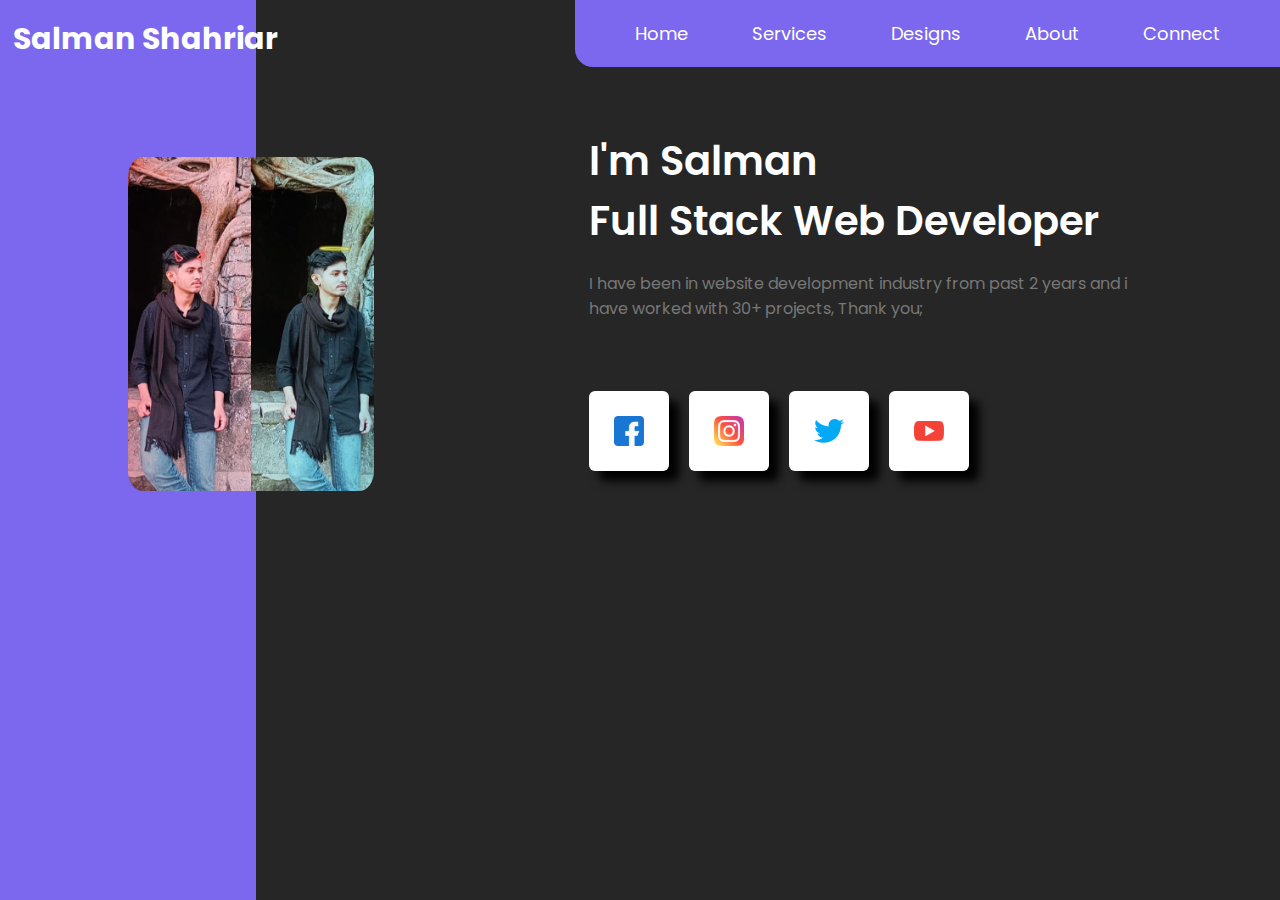
<file: index.html>
<html lang="en">
<head>
    <link rel="stylesheet" href="css/style.css">
    <meta charset="UTF-8">
    <meta http-equiv="X-UA-Compatible" content="IE=edge">
    <meta name="viewport" content="width=device-width, initial-scale=1.0">
    <title>Salman Shahriar</title>
    <link rel="shortcut icon" type="img/x-icon" href="css/img/logo.png">
    <!---google fonts-->
    <link rel="preconnect" href="https://fonts.gstatic.com">
<link href="https://fonts.googleapis.com/css2?family=Poppins:wght@600&display=swap" 
rel="stylesheet">

</head>
<body>
    <div class="header">
        <nav>
                <a href="" class="logo">Salman Shahriar</a>
                <div class="nav_links">
                <ul>
                    
                    <li><a href="index.html">Home</a></li>
                    <li><a href="services.html">Services</a></li>
                    <li><a href="designs.html">Designs</a></li>
                    <li><a href="about.html">About</a></li>
                    <li><a href="connect.html">Connect</a></li>
                </ul>
                </div>
        </nav>

        <div class="left-sidebar">
        </div>

                <div class="row">

                    <div class="left-col">
                        <img src="css/img/image1.png" alt="">
                    </div>

                    <div class="right-col">
                        <h1>I'm Salman<br>Full Stack Web Developer</h1>
                        <p>I have been in website development industry from past 2 years and i have worked with 30+ projects,  Thank you;</p>
                    
                        <div class="social-media">
                            <div class="icon">
                                
                                <img src="css/img/facebook.png">
                                <a href="https://www.facebook.com/salman.shahriar.965">
                                    <img src="css/img/link.png">
                                </a>
                            </div>

                        
                            

                           

                        
                            <div class="icon">
                                            
                                <img src="css/img/instagram.png">
                                <a href="https://www.instagram.com/salman_shahriar_/">
                                                <img src="css/img/link.png">
                                </a>
                            </div>

                            <div class="icon">
                                    
                                <img src="css/img/twitter.png">
                                <a href="">
                                        <img src="css/img/link.png">
                                </a>
                            </div>

                            <div class="icon">
                                        
                                    <img src="css/img/youtube.png">
                                    <a href="">
                                    <img src="css/img/link.png">
                                    </a>
                            </div>


                                        
                    </div>

                </div>

            </div>
        
    </div>
</body>
</html>
</file>
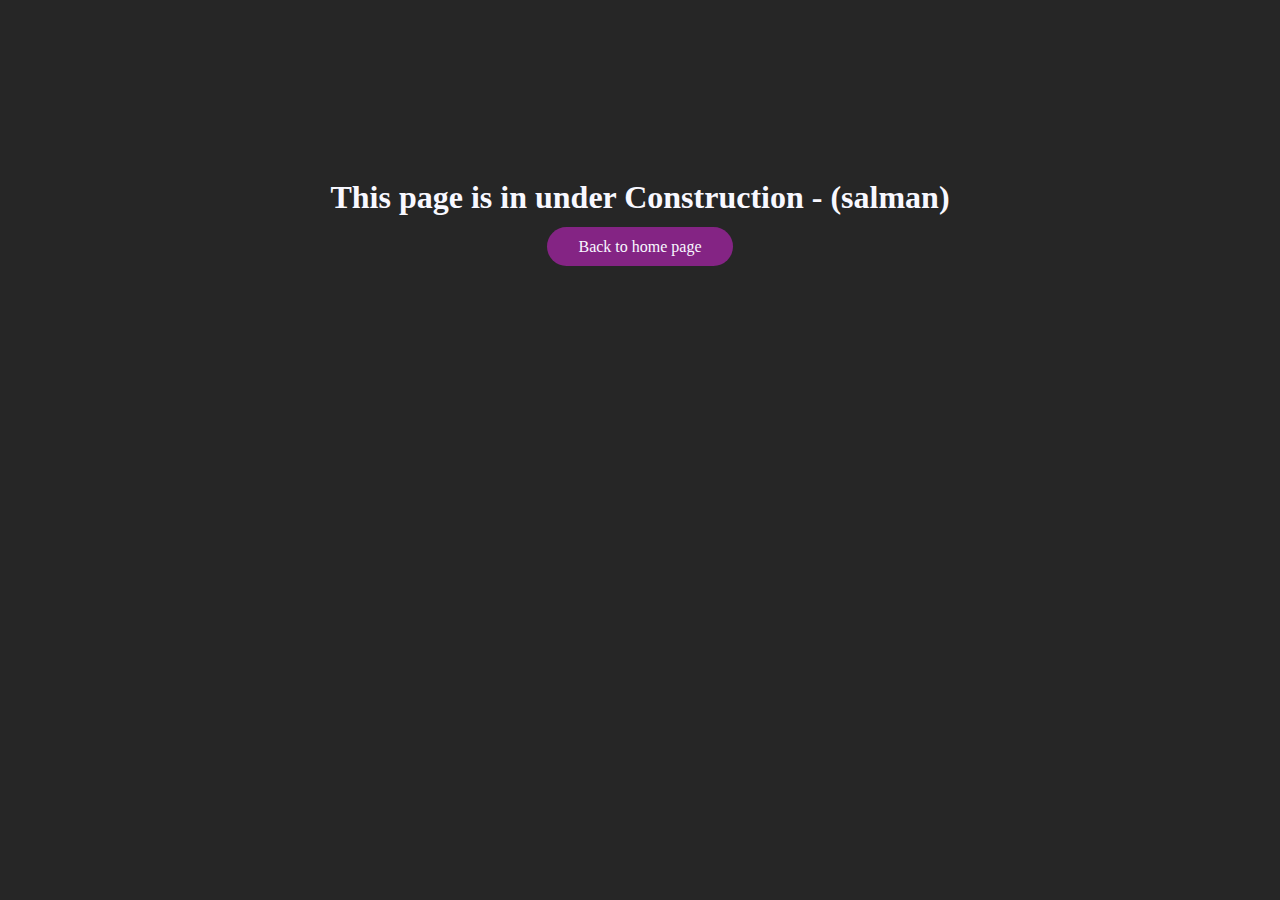
<file: about.html>
<!DOCTYPE html>
<html lang="en">
<head>
    <meta charset="UTF-8">
    <meta http-equiv="X-UA-Compatible" content="IE=edge">
    <meta name="viewport" content="width=device-width, initial-scale=1.0">
    <title>About</title>
    <style>
        body{
            text-align: center;
            background-color: #262626;
            color: #F8F8FF;
        }
        

    .bn{
    border: 1px solid transparent;
    padding: 10px 30px;
    text-decoration: none;
    border-radius: 50px;
    background-color: rgba(200, 34, 200, 0.582);
    color: #F8F8FF;
}   
.button :hover{
   background-color: #F8F8FF;
   color: rgba(200, 34, 200, 0.582);
   font-weight: 900;
   box-shadow: 10px 10px 10px black;
   transition: 0.3s ease;
}
section{
    display: grid;
    grid-template-columns: repeat(1,1fr);
    text-align: center;
    padding-top: 150px;
    background-color: #262626;
   }


   
        
    </style>
</head>
<body>
<section class="">
    <div class="section-1">
        <h1>This page is in under Construction - (salman)</h1>

    </div>
    <div class="button section-1">
        <a class="bn" href="index.html">Back to home page</a>
    </div>
</section>
    

</body>
</html>
</file>
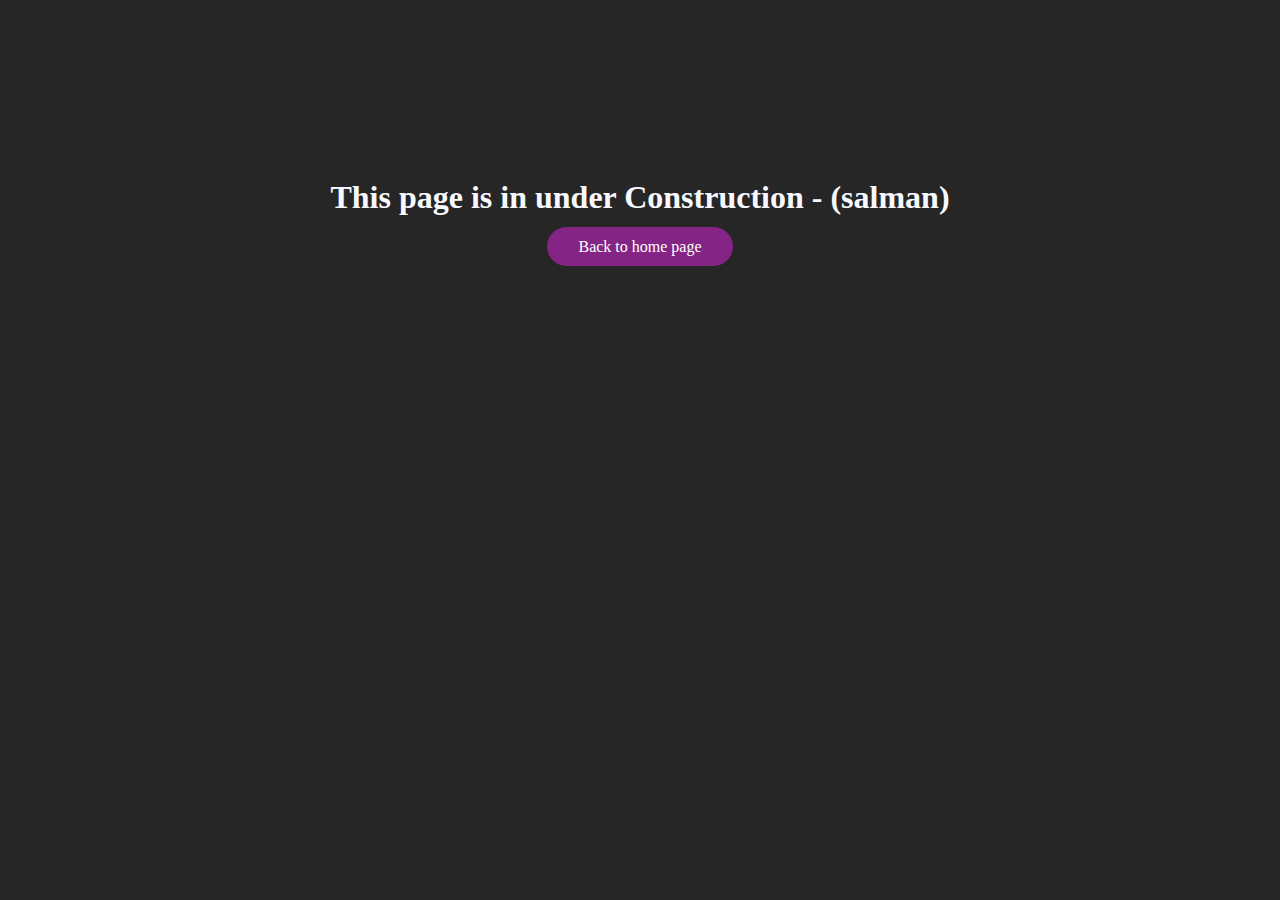
<file: connect.html>
<!DOCTYPE html>
<html lang="en">
<head>
    <meta charset="UTF-8">
    <meta http-equiv="X-UA-Compatible" content="IE=edge">
    <meta name="viewport" content="width=device-width, initial-scale=1.0">
    <title>Connect</title>
    <style>
        body{
            text-align: center;
            background-color: #262626;
            color: #F8F8FF;
        }
       
        
         
   

    .bn{
    border: 1px solid transparent;
    padding: 10px 30px;
    text-decoration: none;
    border-radius: 50px;
    background-color: rgba(200, 34, 200, 0.582);
    color: rgb(255, 255, 255);
}
.button :hover{
   background-color: #F8F8FF;
   color: rgba(200, 34, 200, 0.582);
   font-weight: 900;
   box-shadow: 10px 10px 10px black;
   transition: 0.3s ease;
}
section{
    display: grid;
    grid-template-columns: repeat(1,1fr);
    text-align: center;
    padding-top: 150px;
    background-color: #262626;
   }


   
        
    </style>
</head>
<body>
<section class="">
    <div class="section-1">
        <h1>This page is in under Construction - (salman)</h1>

    </div>
    <div class="button section-1">
        <a class="bn" href="index.html">Back to home page</a>
    </div>
</section>
    

</body>
</html>
</file>
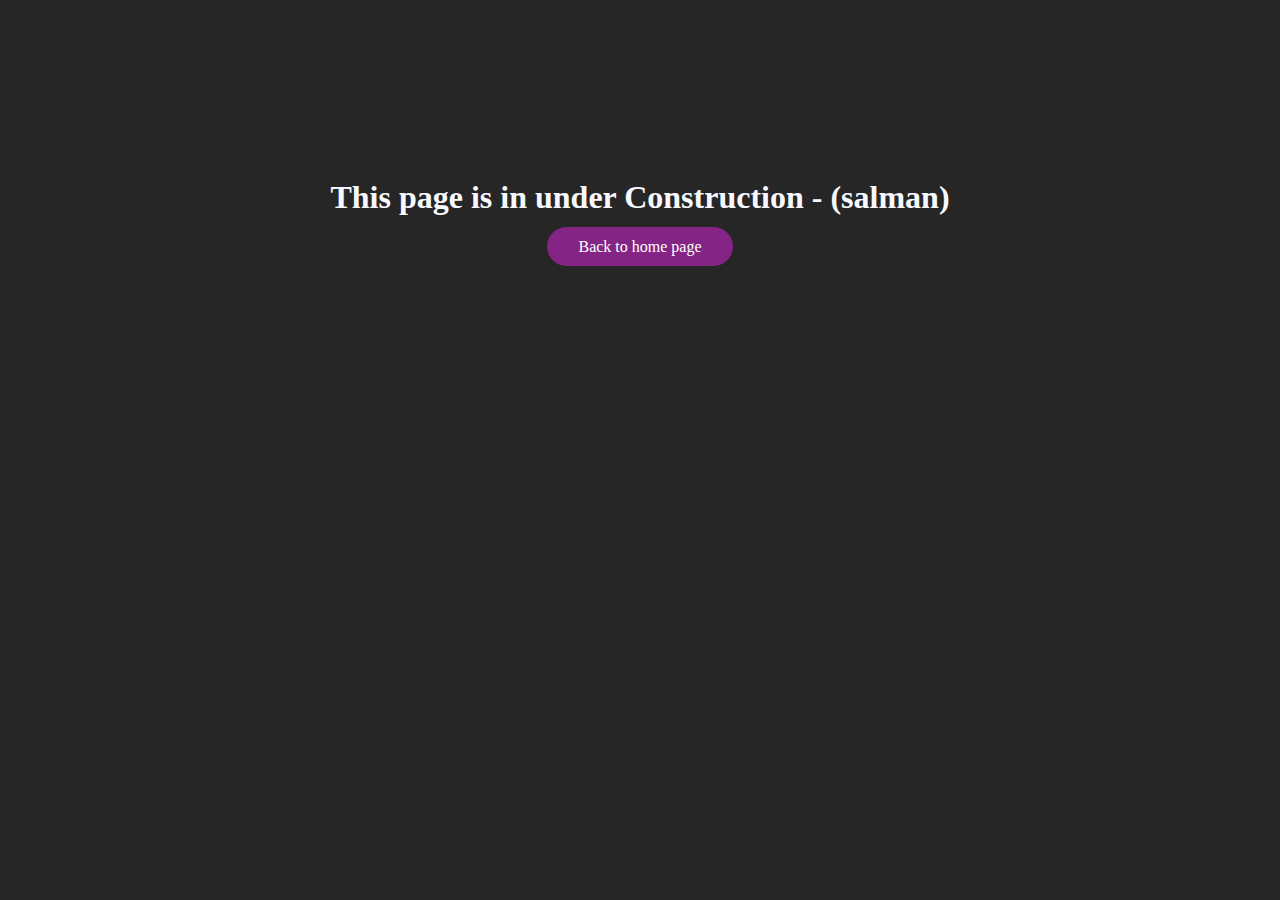
<file: designs.html>
<!DOCTYPE html>
<html lang="en">
<head>
    <meta charset="UTF-8">
    <meta http-equiv="X-UA-Compatible" content="IE=edge">
    <meta name="viewport" content="width=device-width, initial-scale=1.0">
    <title>Designs</title>
    <style>
        body{
            text-align: center;
            background-color: #262626;
            color: #F8F8FF;
        }
    
         

   

    .bn{
    border: 1px solid transparent;
    padding: 10px 30px;
    text-decoration: none;
    border-radius: 50px;
    background-color: rgba(200, 34, 200, 0.582);
    color: rgb(255, 255, 255);
}
.button :hover{
   background-color: #F8F8FF;
   color: rgba(200, 34, 200, 0.582);
   font-weight: 900;
   box-shadow: 10px 10px 10px black;
   transition: 0.3s ease;
}
section{
    display: grid;
    grid-template-columns: repeat(1,1fr);
    text-align: center;
    padding-top: 150px;
    background-color: #262626;
   }


   
        
    </style>
</head>
<body>
<section class="">
    <div class="section-1">
        <h1>This page is in under Construction - (salman)</h1>

    </div>
    <div class="button section-1">
        <a class="bn" href="index.html">Back to home page</a>
    </div>
</section>
    

</body>
</html>
</file>
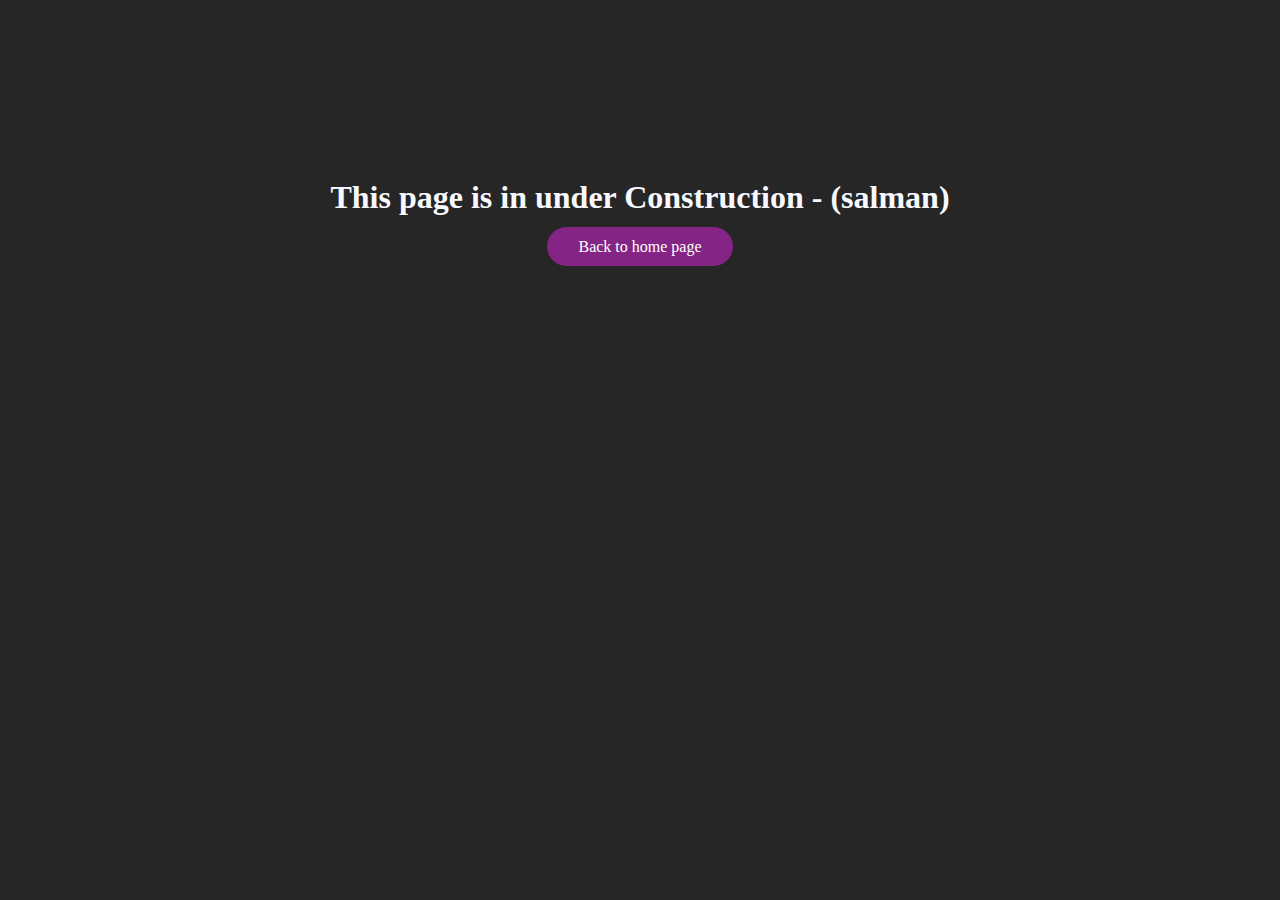
<file: services.html>
<!DOCTYPE html>
<html lang="en">
<head>
    <meta charset="UTF-8">
    <meta http-equiv="X-UA-Compatible" content="IE=edge">
    <meta name="viewport" content="width=device-width, initial-scale=1.0">
    <title>Services</title>
    <style>
        body{
            text-align: center;
            background-color: #262626;
            color: #F8F8FF;
        }
    
   

    .bn{
    border: 1px solid transparent;
    padding: 10px 30px;
    text-decoration: none;
    border-radius: 50px;
    background-color: rgba(200, 34, 200, 0.582);
    color: rgb(255, 255, 255);
}
.button :hover{
   background-color: #F8F8FF;
   color: rgba(200, 34, 200, 0.582);
   font-weight: 900;
   box-shadow: 10px 10px 10px black;
   transition: 0.3s ease;
}
section{
    display: grid;
    grid-template-columns: repeat(1,1fr);
    text-align: center;
    padding-top: 150px;
    background-color: #262626;
   }


   
        
    </style>
</head>
<body>
<section class="">
    <div class="section-1">
        <h1>This page is in under Construction - (salman)</h1>

    </div>
    <div class="button section-1">
        <a class="bn" href="index.html">Back to home page</a>
    </div>
</section>
    

</body>
</html>
</file>
<file: css/style.css>
*{
    margin: 0;
    padding: 0;
    font-family: 'poppins', sans-serif;
}
.header{
    min-height: 100vh;
    width: 100%;
    background: #262626;
    color: #fff;
    position: relative;
}
nav{
    display: flex;
    justify-content: space-between;
    align-items: center;
    position: relative;
    z-index: 1;
}
.logo{
    text-decoration: none;
    color: #fff;
    font-size: 30px;
    padding-top: 10px;
    padding-left: 1%;
    font-weight: bolder;
    
}

.nav_links{
    text-align: right;
    background: #7B68EE;
    padding: 10px 30px;
    border-bottom-left-radius: 18px;
}

.nav_links ul li{
    list-style: none;
    display: inline-block;
    padding: 10px 30px;
    position: relative;
}
.nav_links ul li a{
    color: #fff;
    text-decoration: none;
    font-size: 18px;

}


.nav_links ul li :hover{
    color: #262626;
    font-weight: bolder;
    transition: 0.3s ease-in-out;
}
.left-sidebar{
    width: 20%;
    height: 100%;
    position: absolute;
    left: 0;
    top: 0;
    background: #7B68EE;
}

.row{
    padding: 0 10%;
    display: flex;
    align-items: flex-end;
    justify-content: space-between;
    position: relative;
    margin-top: 5%;

}

.left-col{
    flex-basis: 40%;

}

.right-col{
    flex-basis: 55%;
}

.left-col img{
    width: 60%;
    cursor: pointer;
    border-radius: 6%;
    filter: grayscale(0);
    transition: flitter 1s;
}

.left-col img:hover{
    filter: grayscale(1);
}

.right-col  h1{
    font-size: 40px;
    font-weight: 600;
}

.right-col p{
    color: #777;
    margin: 20px 0 70px;
}

.social-media{
    display: flex;
    margin-top: 30px;

}

.icon{
    width: 80px;
    height: 80px;
    background: #fff;
    display: flex;
    align-items: center;
    justify-content: center;
    position: relative;
    margin-right: 20px;
    margin-bottom: 20px;
    border-radius: 6px;
    overflow: hidden;
    transition: transform 0.5s;
    box-shadow: 10px 10px 10px black;
}

.icon img{
    width: 30px;
}

.icon a{
    position: absolute;
    top: 0;
    left: 0;
    width: 100%;
    height: 100%;
    background: #ff1616;
    display: flex;
    align-items: center;
    justify-content: center;
    opacity: 0;
    transition: 0.5s;
}

.icon a:hover{
    opacity: 1;
}

.icon:hover{
    transform: translateY(-5px);
}
</file>
